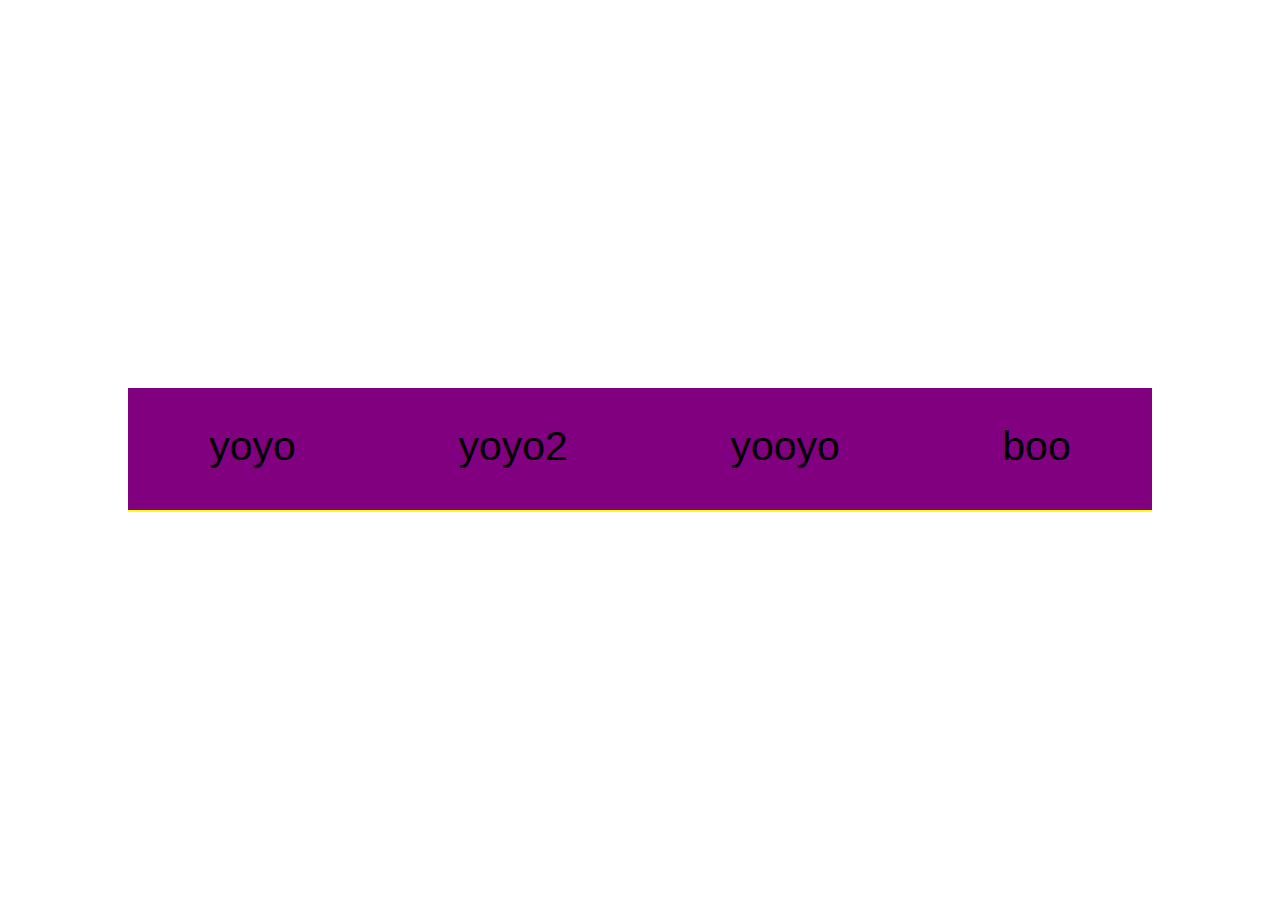
<file: index.html>
<!DOCTYPE html>
<html lang="en">
<head>
    <meta charset="UTF-8">
    <title>Title</title>
    <link rel="stylesheet" href="main.css">
</head>
<body>

<div id="tabs">
    <button id="tab-1">yoyo</button>
    <button id="tab-2">yoyo2</button>
    <button id="tab-3">yooyo</button>
    <button id="tab-4">boo</button>
</div>

</body>
</html>
</file>
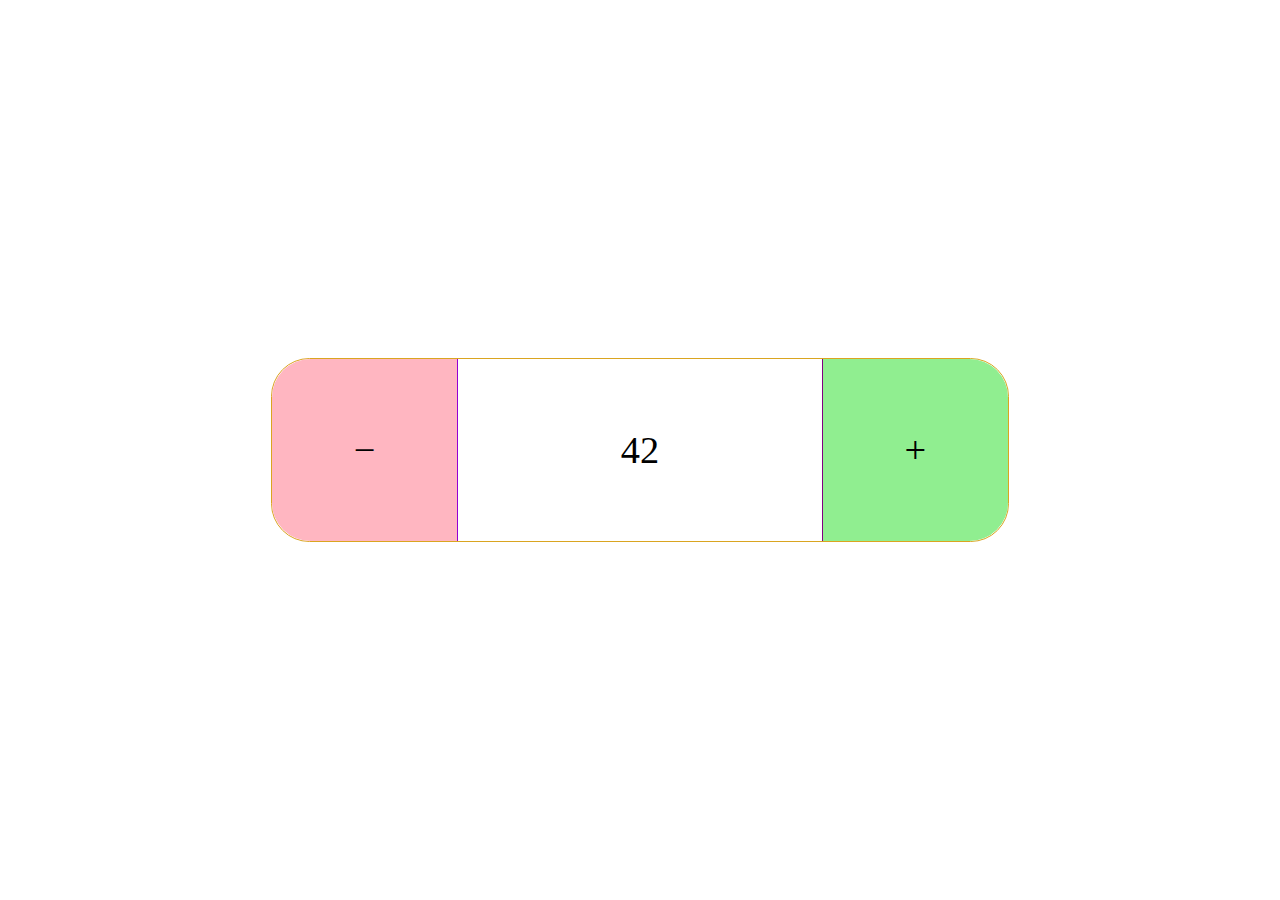
<file: index2.html>
<!DOCTYPE html>
<html lang="en">
<head>
    <meta charset="UTF-8">
    <title>stepper-input</title>
    <link rel="stylesheet" href="main2.css">
</head>
<body>

<div id="stepper">

    <div id="stepper-1">&minus;</div>
    <div id="stepper-2">42</div>
    <div id="stepper-3">&plus;</div>

</div>

</body>
</html>
</file>
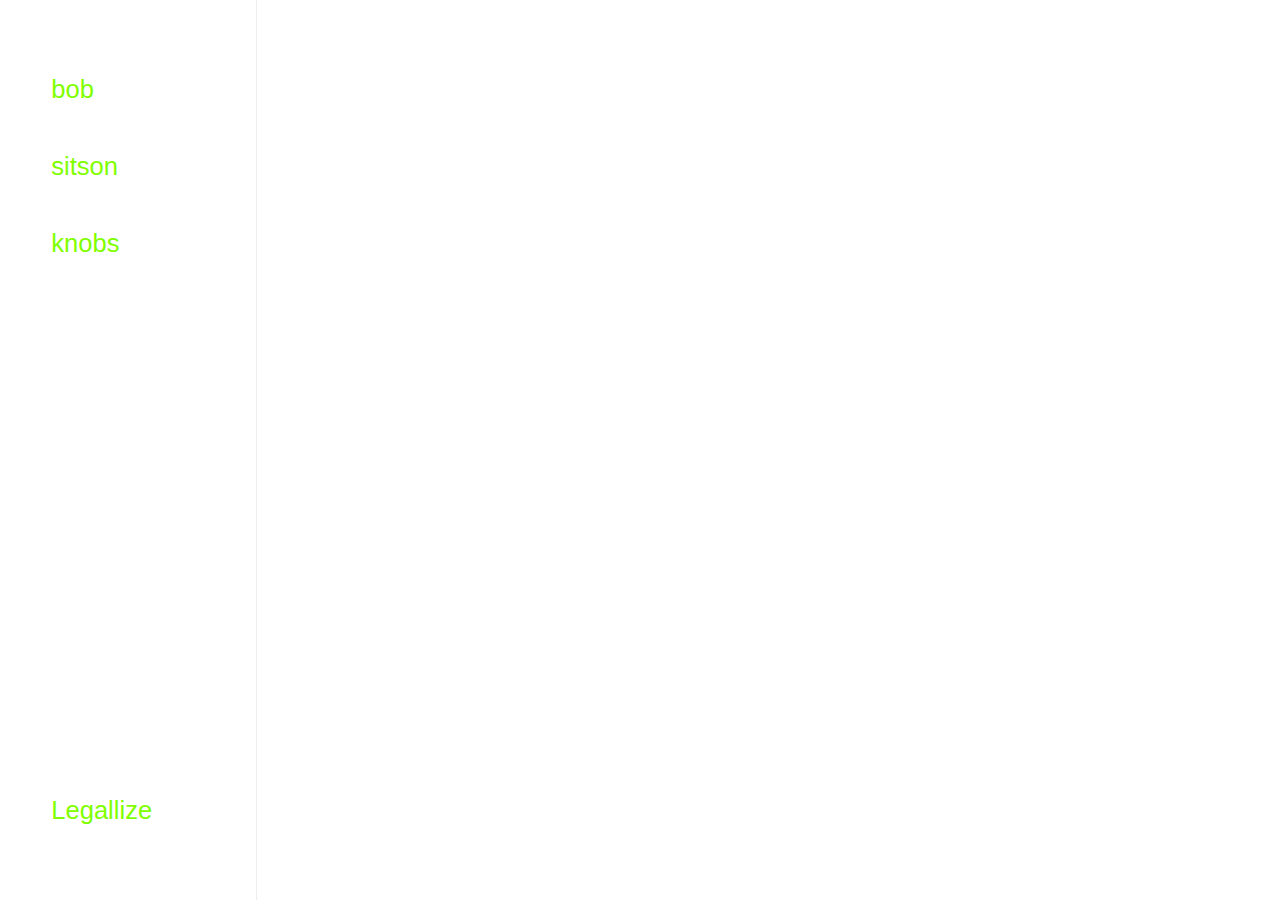
<file: index3.html>
<!DOCTYPE html>
<html lang="en">
<head>
    <meta charset="UTF-8">
    <title>sidebar</title>
    <link rel="stylesheet" href="main3.css">
</head>
<body>

<div id="sidebar">
    <nav class="sidebar-child sbc-top">
        <button>bob</button>
        <button>sitson</button>
        <button>knobs</button>
    </nav>
    <div class="sidebar-child sbc-btm">
        <button>Legallize</button>
    </div>
</div>

</body>
</html>
</file>
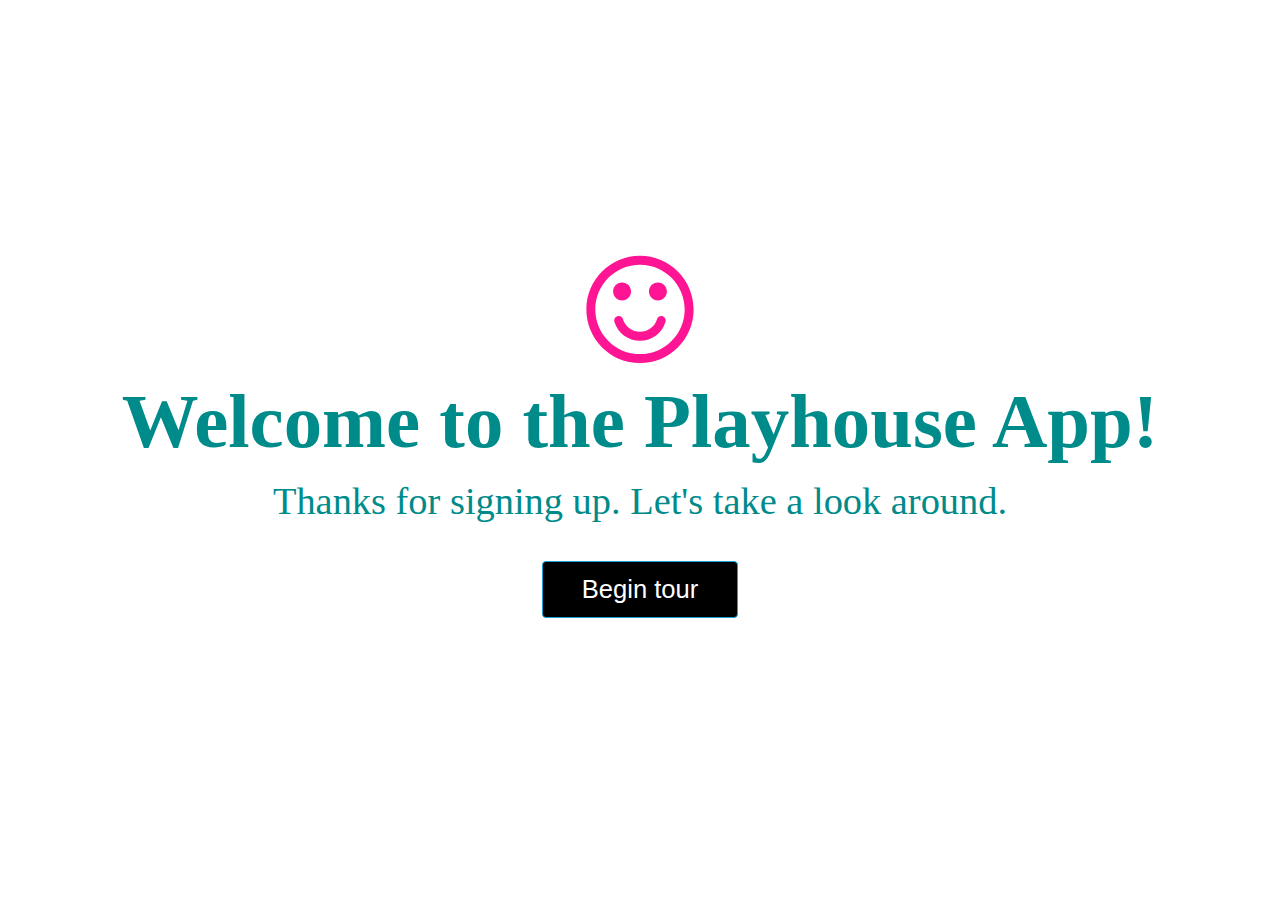
<file: index4.html>
<!DOCTYPE html>
<html lang="en">
<head>
    <meta charset="UTF-8">
    <title>Title</title>
    <link rel="stylesheet" href="main4.css">
</head>
<body>

<svg xmlns="http://www.w3.org/2000/svg" aria-hidden="true" style="display: none">

    <symbol id="smile" viewBox="0 0 100 100">

        <path d="M50,93C26.9,93,8.1,74.2,8.1,51.1S26.9,9.2,50,9.2c23.1,0,41.9,18.8,41.9,41.9S73.1,93,50,93z M50,16.2
		c-19.3,0-34.9,15.7-34.9,34.9S30.7,86,50,86c19.3,0,34.9-15.7,34.9-34.9S69.3,16.2,50,16.2z M36,44.1c-3.9,0-7-3.1-7-7s3.1-7,7-7
		s7,3.1,7,7S39.9,44.1,36,44.1z M50,75.6c-9.2,0-17.2-5.9-20-14.7c-0.6-1.9,0.4-3.8,2.3-4.4c1.8-0.6,3.8,0.4,4.4,2.3
		c1.8,5.8,7.2,9.8,13.3,9.8c6.1,0,11.5-3.9,13.3-9.8c0.6-1.9,2.6-2.9,4.4-2.3c1.8,0.6,2.8,2.5,2.2,4.4C67.2,69.7,59.2,75.6,50,75.6z
		 M64,44.1c-3.9,0-7-3.1-7-7s3.1-7,7-7s7,3.1,7,7S67.8,44.1,64,44.1z"/>

    </symbol>

</svg>

<div id="atf">
    <svg class="icon icon-smile" aria-hidden="true">
        <use xlink:href="#smile"></use>
    </svg>
    <h1>Welcome to the Playhouse App!</h1>
    <h2>Thanks for signing up. Let's take a look around.</h2>
    <button>Begin tour</button>
</div>




</body>
</html>
</file>
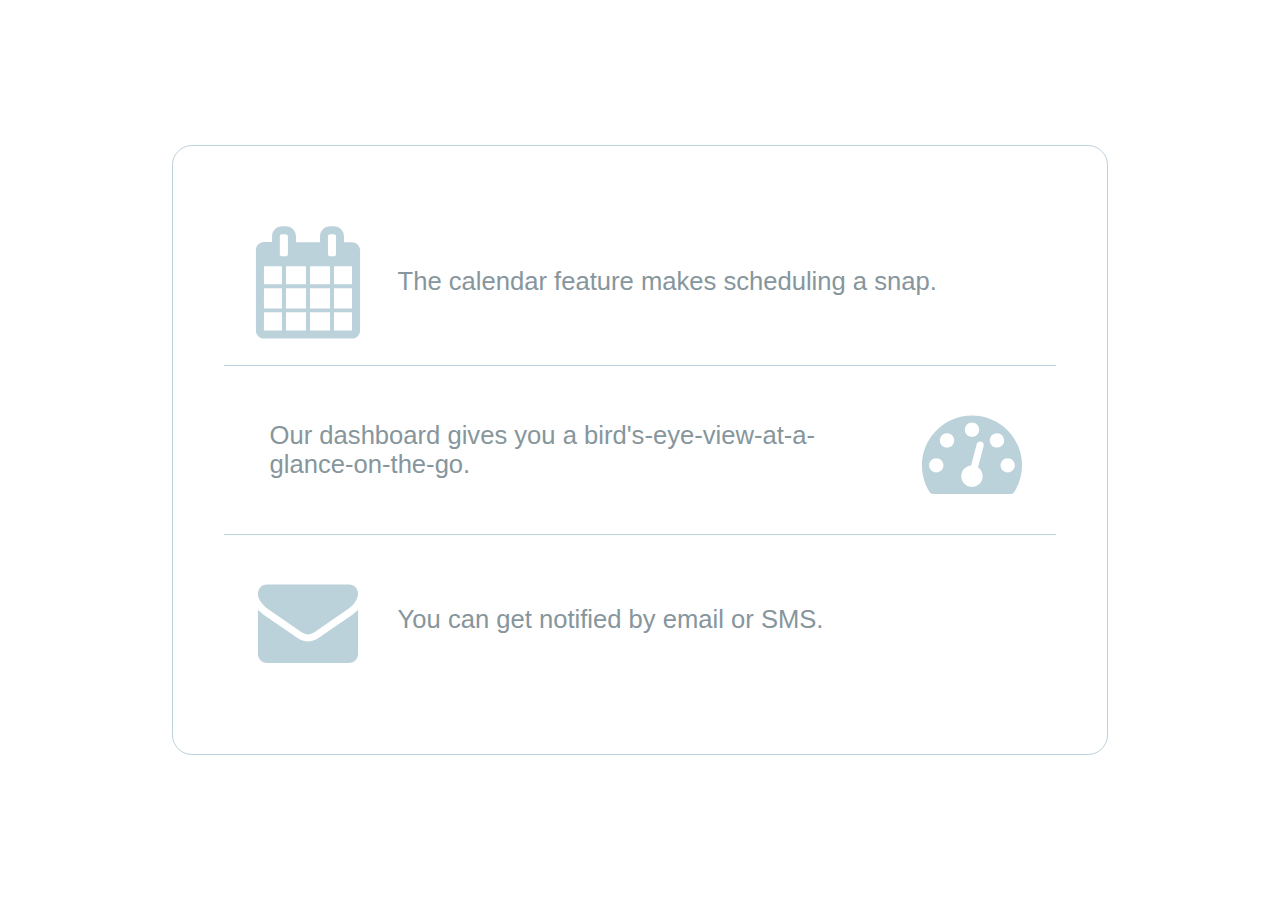
<file: index5.html>
<!DOCTYPE html>
<html lang="en">
<head>
    <meta charset="UTF-8">
    <title>Title</title>
    <link rel="stylesheet" href="main5.css">
</head>
<body>

<svg xmlns="http://www.w3.org/2000/svg" aria-hidden="true" style="display: none">

    <symbol id="envelope" viewBox="0 0 100 100">
        <path d="M81.6,41.9c-6.8,4.7-13.6,9.4-20.4,14.2c-2.8,2-7.6,6-11.2,6h0h0c-3.5,0-8.3-4-11.2-6c-6.8-4.8-13.6-9.5-20.4-14.2
		c-3.1-2.1-7.5-7-7.5-11c0-4.3,2.3-7.9,7-7.9h64.2c3.8,0,7,3.1,7,7C89.1,34.8,85.5,39.2,81.6,41.9z M89.1,77.4c0,3.8-3.1,7-7,7H17.9
		c-3.8,0-7-3.1-7-7V42.8c1.3,1.4,2.8,2.7,4.4,3.8c7.2,4.9,14.6,9.9,21.7,15c3.7,2.7,8.2,6,13,6h0h0c4.8,0,9.3-3.3,13-6
		c7.1-5.1,14.4-10.1,21.7-15c1.6-1.1,3.1-2.4,4.4-3.8V77.4z"/>
    </symbol>

    <symbol id="tachometer" viewBox="0 0 100 100">
        <path d="M82.9,83.1c-0.5,0.8-1.4,1.3-2.4,1.3H19.4c-1,0-1.8-0.5-2.4-1.3c-4-6.3-6.1-13.6-6.1-21.1C10.9,40.5,28.5,23,50,23
		C71.6,23,89.1,40.5,89.1,62C89.1,69.5,86.9,76.8,82.9,83.1z M22.1,56.4c-3.1,0-5.6,2.5-5.6,5.6s2.5,5.6,5.6,5.6s5.6-2.5,5.6-5.6
		S25.2,56.4,22.1,56.4z M30.5,36.9c-3.1,0-5.6,2.5-5.6,5.6s2.5,5.6,5.6,5.6s5.6-2.5,5.6-5.6S33.6,36.9,30.5,36.9z M59.1,46.8
		c0.3-1.5-0.5-3-2-3.4c-1.5-0.4-3,0.5-3.4,2l-4.4,16.7c-3.4,0.3-6.5,2.7-7.4,6.2c-1.2,4.5,1.5,9.1,6,10.2c4.5,1.2,9.1-1.5,10.2-6
		c0.9-3.5-0.6-7.1-3.4-9.1L59.1,46.8z M50,28.5c-3.1,0-5.6,2.5-5.6,5.6s2.5,5.6,5.6,5.6s5.6-2.5,5.6-5.6S53.1,28.5,50,28.5z
		 M69.5,36.9c-3.1,0-5.6,2.5-5.6,5.6s2.5,5.6,5.6,5.6c3.1,0,5.6-2.5,5.6-5.6S72.6,36.9,69.5,36.9z M77.9,56.4
		c-3.1,0-5.6,2.5-5.6,5.6s2.5,5.6,5.6,5.6c3.1,0,5.6-2.5,5.6-5.6S81,56.4,77.9,56.4z"/>
    </symbol>

    <symbol id="calendar" viewBox="0 0 100 100">
        <path d="M90.7,88.6c0,3.4-2.8,6.3-6.3,6.3H15.6c-3.4,0-6.3-2.8-6.3-6.3V25.9c0-3.4,2.8-6.3,6.3-6.3h6.3V15c0-4.3,3.5-7.8,7.8-7.8
		h3.1c4.3,0,7.8,3.5,7.8,7.8v4.7h18.8V15c0-4.3,3.5-7.8,7.8-7.8h3.1c4.3,0,7.8,3.5,7.8,7.8v4.7h6.3c3.4,0,6.3,2.8,6.3,6.3V88.6z
		 M29.6,52.5V38.5H15.6v14.1H29.6z M29.6,71.3V55.7H15.6v15.7H29.6z M29.6,88.6V74.5H15.6v14.1H29.6z M34.3,15
		c0-0.8-0.7-1.6-1.6-1.6h-3.1c-0.8,0-1.6,0.7-1.6,1.6v14.1c0,0.8,0.7,1.6,1.6,1.6h3.1c0.8,0,1.6-0.7,1.6-1.6V15z M48.4,52.5V38.5
		H32.8v14.1H48.4z M48.4,71.3V55.7H32.8v15.7H48.4z M48.4,88.6V74.5H32.8v14.1H48.4z M67.2,52.5V38.5H51.6v14.1H67.2z M67.2,71.3
		V55.7H51.6v15.7H67.2z M67.2,88.6V74.5H51.6v14.1H67.2z M71.9,15c0-0.8-0.7-1.6-1.6-1.6h-3.1c-0.8,0-1.6,0.7-1.6,1.6v14.1
		c0,0.8,0.7,1.6,1.6,1.6h3.1c0.8,0,1.6-0.7,1.6-1.6V15z M84.4,52.5V38.5H70.3v14.1H84.4z M84.4,71.3V55.7H70.3v15.7H84.4z
		 M84.4,88.6V74.5H70.3v14.1H84.4z"/>
    </symbol>

</svg>

<div id="atf">

    <section class="feature-list">
        <div class="feature-list-item row-left">
            <svg class="icon icon-mas" aria-hidden="true">
                <use xlink:href="#calendar"></use>
            </svg>
            <h2>
                The calendar feature makes scheduling a snap.
            </h2>
        </div>

        <div class="feature-list-item row-right">
            <h2>
                Our dashboard gives you a bird's-eye-view-at-a-glance-on-the-go.
            </h2>
            <svg class="icon icon-mas" aria-hidden="true">
                <use xlink:href="#tachometer"></use>
            </svg>
        </div>

        <div class="feature-list-item row-left">
            <svg class="icon icon-mas" aria-hidden="true">
                <use xlink:href="#envelope"></use>
            </svg>
            <h2>You can get notified by email or SMS.</h2>
        </div>

    </section>

</div>

</body>
</html>
</file>
<file: main.css>
html {
    font-size: 2vw;
}

html, body, div, button {
    padding: 0;
    /*border: 0;*/
    margin: 0;
    box-sizing: border-box;
}

html, body {
    height: 100%;
}

body {
    display: flex;
    justify-content: center;
    align-items: center;
}

#tabs {
    width: 40rem;
    border-bottom: .1rem solid yellow;
    display: flex;
    justify-content: space-between;
}

button {
    flex-grow: 1;
    font-size: 1.6rem;
    height: 4.8rem;
    cursor: pointer;
    border: 0;
    background-color: purple;
    border-bottom: .2rem solid transparent;
}

button:hover {
    border-bottom: .2rem solid black;
}
</file>
<file: main2.css>
html {
    font-size: 3vw;
}

html, body, div {
    padding: 0;
    margin: 0;
    box-sizing: border-box;
}

html, body {
    height: 100%;
}

body {
    display: flex;
    justify-content: center;
    align-items: center;
}

#stepper {
    height: 4.8rem;
    width: 19.2rem;
    display: flex;
    border-radius: 1rem;
    border: 1px solid goldenrod;
}

#stepper-1 {
    color: black;
    flex-grow: 1;
    display: flex;
    justify-content: center;
    align-items: center;
    border-right: 1px solid darkviolet;
    background-color: lightpink;
    border-radius: 1rem 0 0 1rem;
    cursor: pointer;
}

#stepper-2 {
    flex-grow: 2;
    display: flex;
    justify-content: center;
    align-items: center;
}

#stepper-3 {
    color: black;
    flex-grow: 1;
    display: flex;
    justify-content: center;
    align-items: center;
    border-left: 1px solid purple;
    background-color: lightgreen;
    border-radius: 0 1rem 1rem 0;
    cursor: pointer;
}

#stepper-1:hover, #stepper-3:hover  {
    background-color: rgba(0, 0, 255, 0.62);
}
</file>
<file: main3.css>
html, body, div, nav, button {
    padding: 0;
    border: 0;
    margin: 0;
    box-sizing: border-box;
}

html, body, #sidebar {
    height: 100%;
}

html {
    color: chartreuse;
    font-size: 2vw;
}

#sidebar {
    /* arrange child elements */
    display: flex;
    flex-direction: column;
    justify-content: space-between;
    align-items: flex-start;
    /* format */
    border-right: 1px solid #eeeeee;
    width: fit-content;
}

.sidebar-child {
    /* arrange child elements */
    display: flex;
    flex-direction: column;
    justify-content: flex-start;
    align-items: flex-start;
}

.sbc-top {
    /* format */
    padding-top: 2rem;
}

.sbc-btm {
    padding-bottom: 2rem;
}

button {
    /* format */
    color: inherit;
    background-color: white;
    font-size: 1rem;
    height: 3rem;
    width: 10rem;
    text-align: left;
    padding-left: 2rem;
    cursor: pointer;
}

button:hover {
    background-color: #FF0000;
}
</file>
<file: main4.css>
* {
    /* for debugging */
    /*border: 1px solid hotpink;*/
}

html {
    font-size: 1vw;
    color: darkcyan;
}

html, body, div, h1, h2, button {
    padding: 0;
    border: 0;
    margin: 0;
    box-sizing: border-box;
}

html, body, #atf {
    height: 100%;
}

#atf {
    display: flex;
    flex-direction: column;
    justify-content: center;
    align-items: center;
    padding-bottom: 3rem;
}

h1 {
    font-size: 6rem;
    font-weight: 700;
    margin-bottom: 1rem;
}

h2 {
    font-size: 3rem;
    font-weight: 100;
    margin-bottom: 3rem;
}

button {
    padding: 1rem 3rem;
    font-size: 2rem;
    color: #FFF;
    background-color: black;
    border: 1px solid #16A2D7;
    border-radius: 4px;
    cursor: pointer;
}

/* SMILE */

.icon {
    width: 1em; height: 1em;
    vertical-align: -0.15em;
    fill: currentColor;
    overflow: hidden;
}

.icon-smile {
    color: deeppink;
    font-size: 10rem;
    margin-bottom: .5rem;
}
</file>
<file: main5.css>
* {
    /*border: 2px solid red;*/
}

html {
    font-size: 1vw;
    font-family: Raleway, Helvetica, sans-serif;
    color: rgb(134, 150, 156);
}

html, body, div, button {
    padding: 0;
    /*border: 0;*/
    margin: 0;
    box-sizing: border-box;
}

html, body, #atf {
    height: 100%;
}

#atf {
    display: flex;
    justify-content: center;
    align-items: center;
}

.feature-list {
    /* arrange children */
    display: flex;
    flex-direction: column;
    justify-content: center;
    align-items: center;
    max-width: 65%;
    /* format */
    padding: 4rem;
    border: 1px solid rgb(188, 210, 218);
    border-radius: 20px;
}

.feature-list-item {
    /* arrange children */
    width: 100%;
    display: flex;
    align-items: center;
    /* format */
    padding: 20px;
    border-bottom: 1px solid rgb(188, 210, 218);
}

.row-left {
    justify-content: flex-start;
}

.row-right {
    justify-content: flex-end;
}

.feature-list-item:last-child {
    border-bottom: transparent;
}

h2 {
    font-size: 2rem;
    font-weight: 300;
    padding: 0 2rem;
    flex-grow: 1;
    flex-shrink: 1;
}

.icon {
    width: 1em;
    height: 1em;
    vertical-align: -0.15em;
    fill: currentColor;
    overflow: hidden;
}

.icon-mas {
    color: rgb(188, 210, 218);
    font-size: 10rem;
    flex-grow: 0;
    flex-shrink: 0;
}

@media screen and (max-width: 700px) {
    h2 {
        font-size: 3rem;
    }
}
</file>
